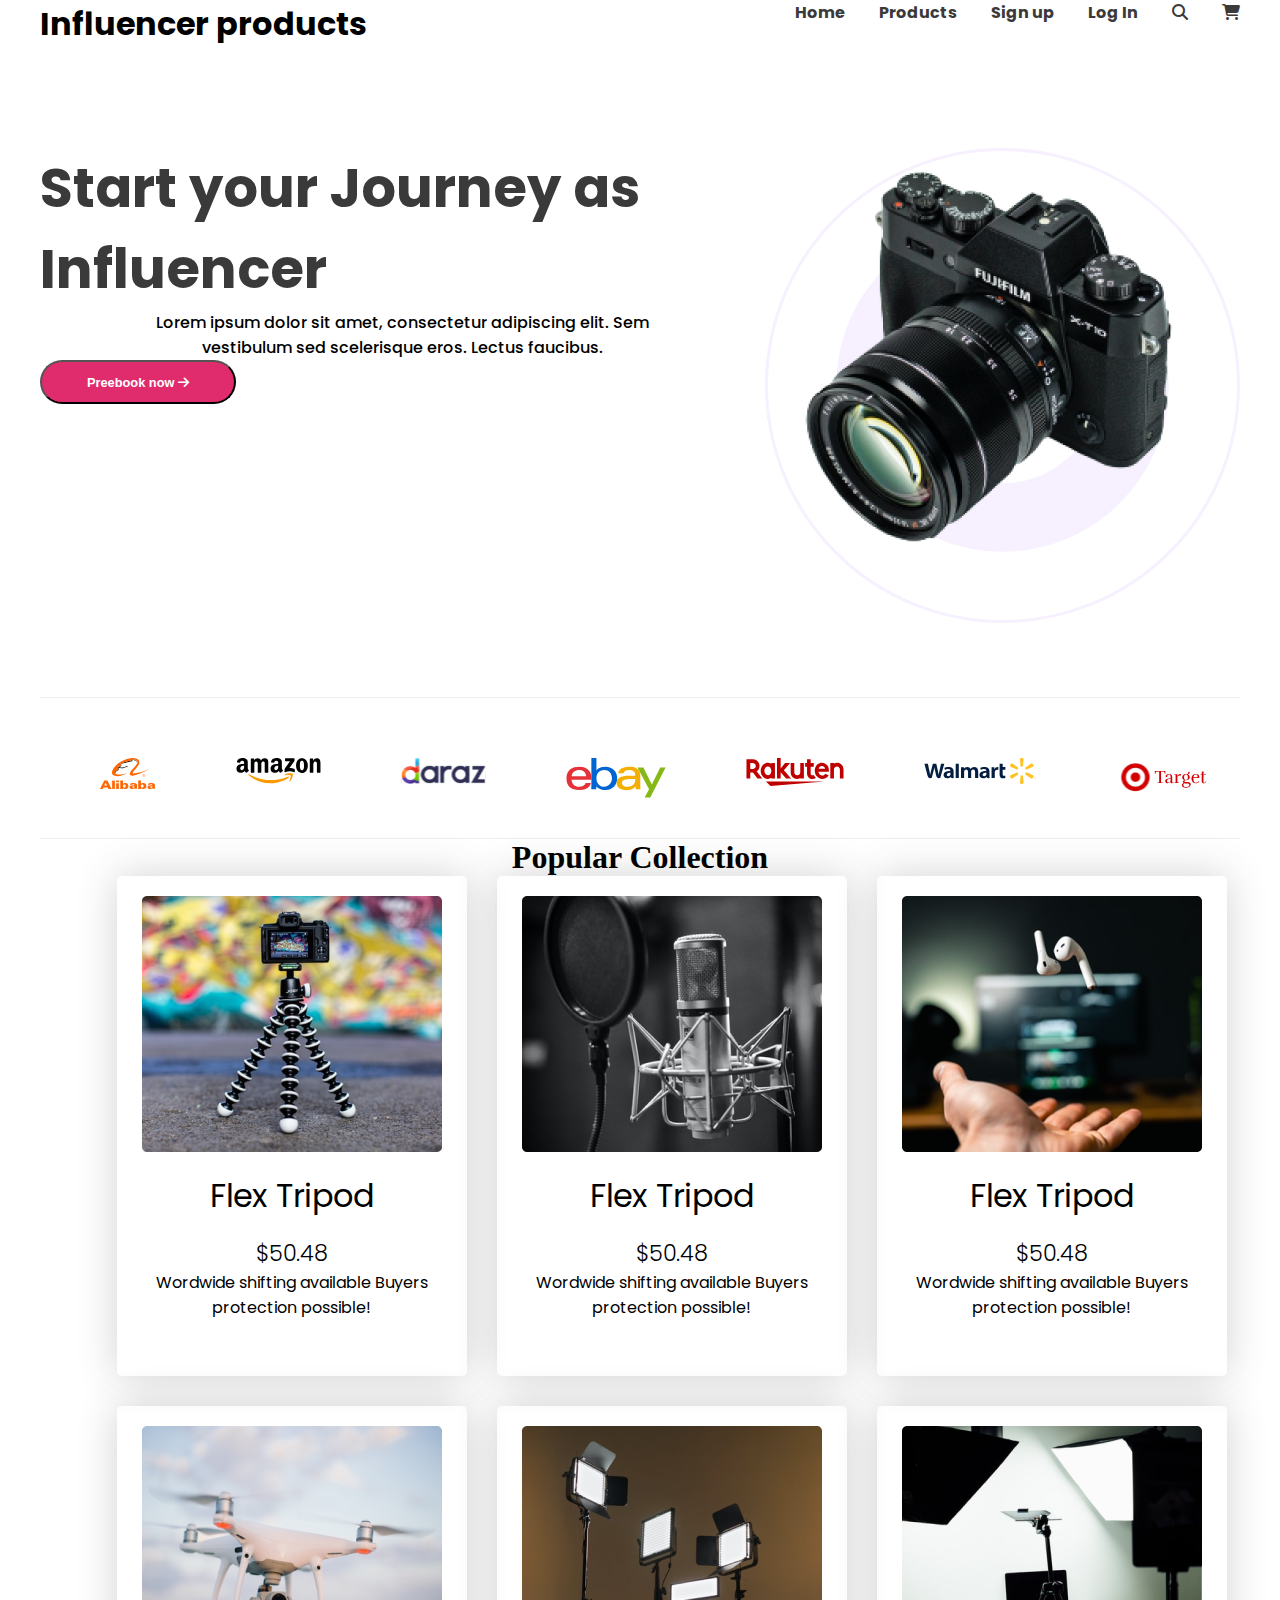
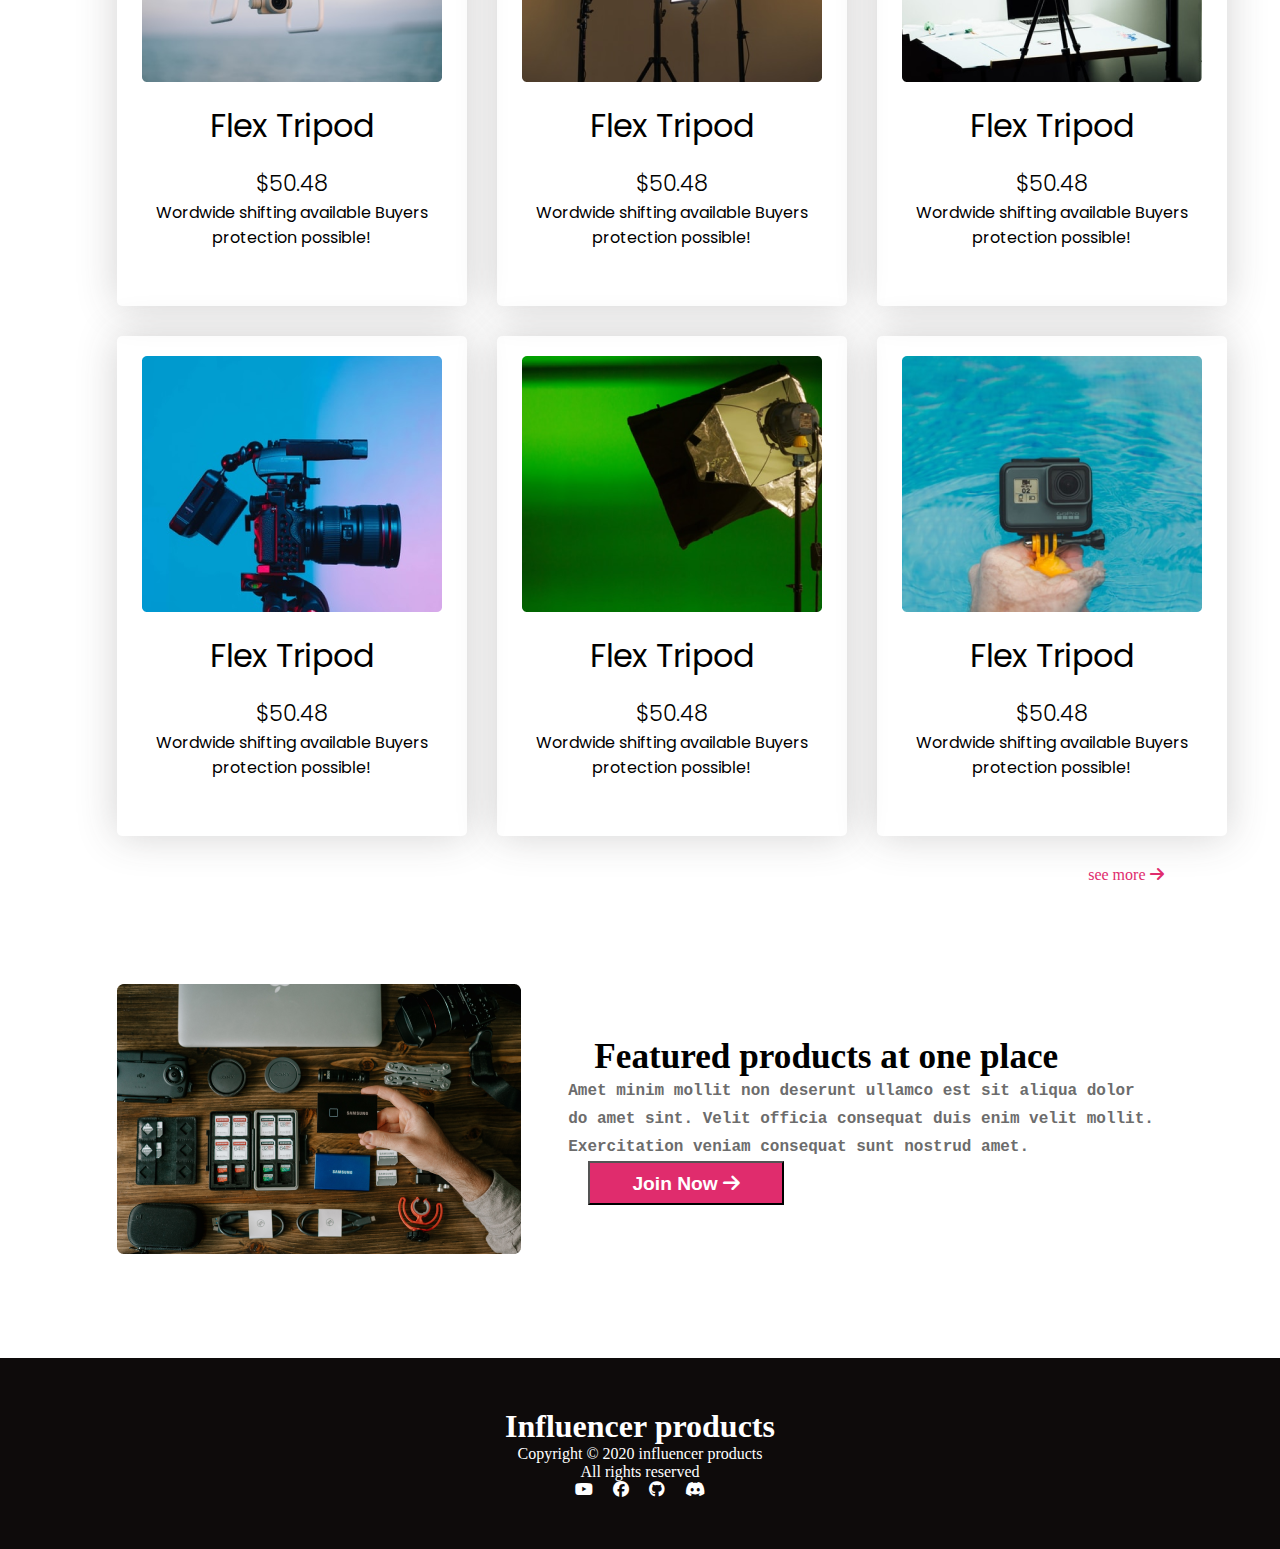
<file: influncer-gear/index.html>
<!DOCTYPE html>
<html lang="en">
<head>
    <meta charset="UTF-8">
    <meta name="viewport" content="width=device-width, initial-scale=1.0">
      <title>Document</title>
    <link href="https://fonts.googleapis.com/css2?family=Poppins:ital,wght@0,100;0,200;0,300;0,400;0,500;0,600;0,700;0,800;0,900;1,100;1,200;1,300;1,400;1,500;1,600;1,700;1,800;1,900&display=swap" rel="stylesheet">
    <link rel="stylesheet" href="https://cdnjs.cloudflare.com/ajax/libs/font-awesome/6.7.2/css/all.min.css"/>
    <link rel="stylesheet" href="style.css">
  
</head>
<body>
    <header class="header"    >
<section class="margin-auto ">
<nav class="nav">

        <div class="nav-first-child">
            <h1 class="poppins">Influencer products</h1>
        </div>

       <div class="nav-seconde-child poppins ">
       <ul class="">
           <li><a href="">Home</a></li>
        <li><a href="">Products</a></li>
        <li><a href="">Sign up</a></li>
        <li><a href="">Log In</a></li>
        <li><a href=""><i class="fa-solid fa-magnifying-glass"></i></a> </li>
        <li><a href=""><i class="fa-solid fa-cart-shopping"></i></i></a></li>
       </ul>
       </div>
</nav>

<div class="sec2">

<div>
    <h1 class="sec2-h1 poppins">
Start your Journey as 
Influencer
    </h1>
    <p class="poppins sec2-p">Lorem ipsum dolor sit amet, consectetur adipiscing elit. Sem <br> vestibulum sed scelerisque eros. Lectus faucibus.</p>
<button  class="btn">Preebook now <i class="fa-solid fa-arrow-right"></i></button>
</div>


<div class="img-parent">
    <img class="img1" src="images/Circle design.svg" alt="">
    <img class="img2" src="images/main-camera.png" alt="">
</div>

</div>



<div class="icon-item">
    <img src="./logos/Alibaba.svg" alt="">
    <img src="./logos/Amazon.svg" alt="">
    <img src="./logos/Daraz.pk Logo.svg" alt="">
    <img src="./logos/Ebay.svg" alt="">
    <img src="./logos/Rakuten.svg" alt="">
    <img src="./logos/Walmart.svg" alt="">
    <img src="./logos/Target.svg" alt="">
</div>


</section>
    </header>


    <main class="margin-auto main-parent">
<h1>Popular Collection</h1>

<div class="main">
<div class="card">
    <img class="card-item" src="images/tripod.png" alt="">
    <h1 class="poppins">Flex Tripod</h1>
    <h2 class="poppins">$50.48</h2>
    <p class="poppins" >Wordwide shifting available
Buyers protection possible!</p>
</div>

<div class="card">
    <img class="card-item" src="images/mic.png" alt="">
    <h1 class="poppins">Flex Tripod</h1>
    <h2 class="poppins">$50.48</h2>
    <p class="poppins" >Wordwide shifting available
Buyers protection possible!</p>
</div>

<div class="card">
    <img class="card-item" src="images/airpod.png" alt="">
    <h1 class="poppins">Flex Tripod</h1>
    <h2 class="poppins">$50.48</h2>
    <p class="poppins" >Wordwide shifting available
Buyers protection possible!</p>
</div>

<div class="card">
    <img class="card-item" src="images/drone.png" alt="">
    <h1 class="poppins">Flex Tripod</h1>
    <h2 class="poppins">$50.48</h2>
    <p class="poppins" >Wordwide shifting available
Buyers protection possible!</p>
</div>

<div class="card">
    <img class="card-item" src="images/lights.png" alt="">
    <h1 class="poppins">Flex Tripod</h1>
    <h2 class="poppins">$50.48</h2>
    <p class="poppins" >Wordwide shifting available
Buyers protection possible!</p>
</div>

<div class="card">
    <img class="card-item" src="images/setup.png" alt="">
    <h1 class="poppins">Flex Tripod</h1>
    <h2 class="poppins">$50.48</h2>
    <p class="poppins" >Wordwide shifting available
Buyers protection possible!</p>
</div>

<div class="card">
    <img class="card-item" src="images/camera.png" alt="">
    <h1 class="poppins">Flex Tripod</h1>
    <h2 class="poppins">$50.48</h2>
    <p class="poppins" >Wordwide shifting available
Buyers protection possible!</p>
</div>

<div class="card">
    <img class="card-item" src="images/single-light.png" alt="">
    <h1 class="poppins">Flex Tripod</h1>
    <h2 class="poppins">$50.48</h2>
    <p class="poppins" >Wordwide shifting available
Buyers protection possible!</p>
</div>

<div class="card">
    <img class="card-item" src="images/action.png" alt="">
    <h1 class="poppins">Flex Tripod</h1>
    <h2 class="poppins">$50.48</h2>
    <p class="poppins" >Wordwide shifting available
Buyers protection possible!</p>
</div>
</div>




<div class="seemore">
    <p>see more <i class="fa-solid fa-arrow-right"></i> </p>
</div>


<div class="featured-products">
<div>
    <img src="images/gear.png" alt="">
</div>

<div class="puppins featured">
    <h1>
 Featured products at one place   
</h1>
<pre>Amet minim mollit non deserunt ullamco est sit aliqua dolor <br>  do amet sint. Velit officia consequat duis enim velit mollit. <br> Exercitation veniam consequat sunt nostrud amet.             </pre>
<button class="btn2">
    Join Now <i class="fa-solid fa-arrow-right"></i>
</button>
</div>
</div>
    </main>


    <footer>

<div class="footer-influencer">

    <h1>
        Influencer products
    </h1>
    <p>Copyright © 2020  influencer products</p>
    <p>All rights reserved</p>


<div class="icon">
    <div><i class="fa-brands fa-youtube"></i></div>
<div><i class="fa-brands fa-facebook"></i></div>
<div><i class="fa-brands fa-github"></i></div>
<div><i class="fa-brands fa-discord"></i></div>

</div>


</div>



    </footer>
</body>
</html>
</file>
<file: influncer-gear/style.css>
*{
  margin: 0%;
  padding: 0%;
}
.poppins {
  font-family: "Poppins", sans-serif;}


.header{


}
  .margin-auto{
margin: 0 auto;
width: 1200px;

  }
  .nav{
     display: flex;
     justify-content: space-between;

  }
  .nav-seconde-child>ul{
    display: flex;
    list-style: none;
    gap: 34px;

  }
  .nav-seconde-child ul li a{
    text-decoration: none;
   font-size: 1rem;
   font-weight: 700;
   color: #3A3A3A;
  }
  .sec2{
    display: flex;
    justify-content: space-between;
    margin-top: 100px;
  }
  .sec2-h1{
font-size: 3.4rem;
 color: #3A3A3A;

  }
  .sec2-p{
font-size: 1rem;
font-weight: 500;
  }
  .btn{
background: #E02C6D;
padding: 10px 24px;
width: 196px;
height: 44px;
color: white;
border-radius: 41px;
font-size: 0.8rem;
font-weight: bold;



  }



  .img-parent{
    position: relative;

    
  }
  .img2{
    position: absolute;
    left: 10px;
  }




  .icon-item{
margin-top: 70px;
border-top:  1px solid rgba(10, 9, 7, 0.055);
border-bottom:  1px solid rgba(0, 0, 0, 0.062) ;
display: grid;
grid-template-columns: repeat(7, 1fr);
height: 20px;
padding: 60px;
gap: 80px;
  }


  .main-parent{
width: 1047px;
text-align: center;


  }
.main{
display: grid;
grid-template-columns: repeat(3,1fr);
gap: 30px;

}

   .card{

height: 460px;
width: 310px;
border-radius: 5px;
box-shadow: 0px 0px 40px 0px #3f39393a;
padding: 20px;

 }



  .card-item{
/* width: 1047px; */

  }

.card h1{
margin: 16px;
font-size: 2rem;
font-weight: 400;


  }
  h2{
font-size: 1.4rem;
font-weight: 300;
margin-top: 6px;
  }
  .seemore{
width: 100%;
display: flex;
justify-content: right;
margin-top: 30px;
color: #E02C6D;

  }


  .featured-products{
display: flex;
justify-content: space-between;
align-items: center;
margin-top: 100px;

  }

  .featured h1{
    font-size: 2.2rem;
    font-weight: bold;
    margin-left: -60px;
  }
pre{
    font-size: 1rem;
    font-weight: bold;
    color: #6C6C6C;
    line-height: 28px;
}
.featured{


}
  .btn2{
background: #E02C6D;
padding: 10px 24px;
width: 196px;
height: 44px;
color: white;
font-size: 1.2rem;
font-weight: bold;
margin-left: -340px;

}
footer{
    background: #0e0b0b;
  
    color: rgb(255, 255, 255);
    display: flex;
    justify-content: center;
    align-items: center;
    padding: 50px;
    margin-top: 100px;

}
.icon{
    display: flex;
    gap: 20px;
    justify-content: center;

}
p{
    text-align: center;
}
</file>
